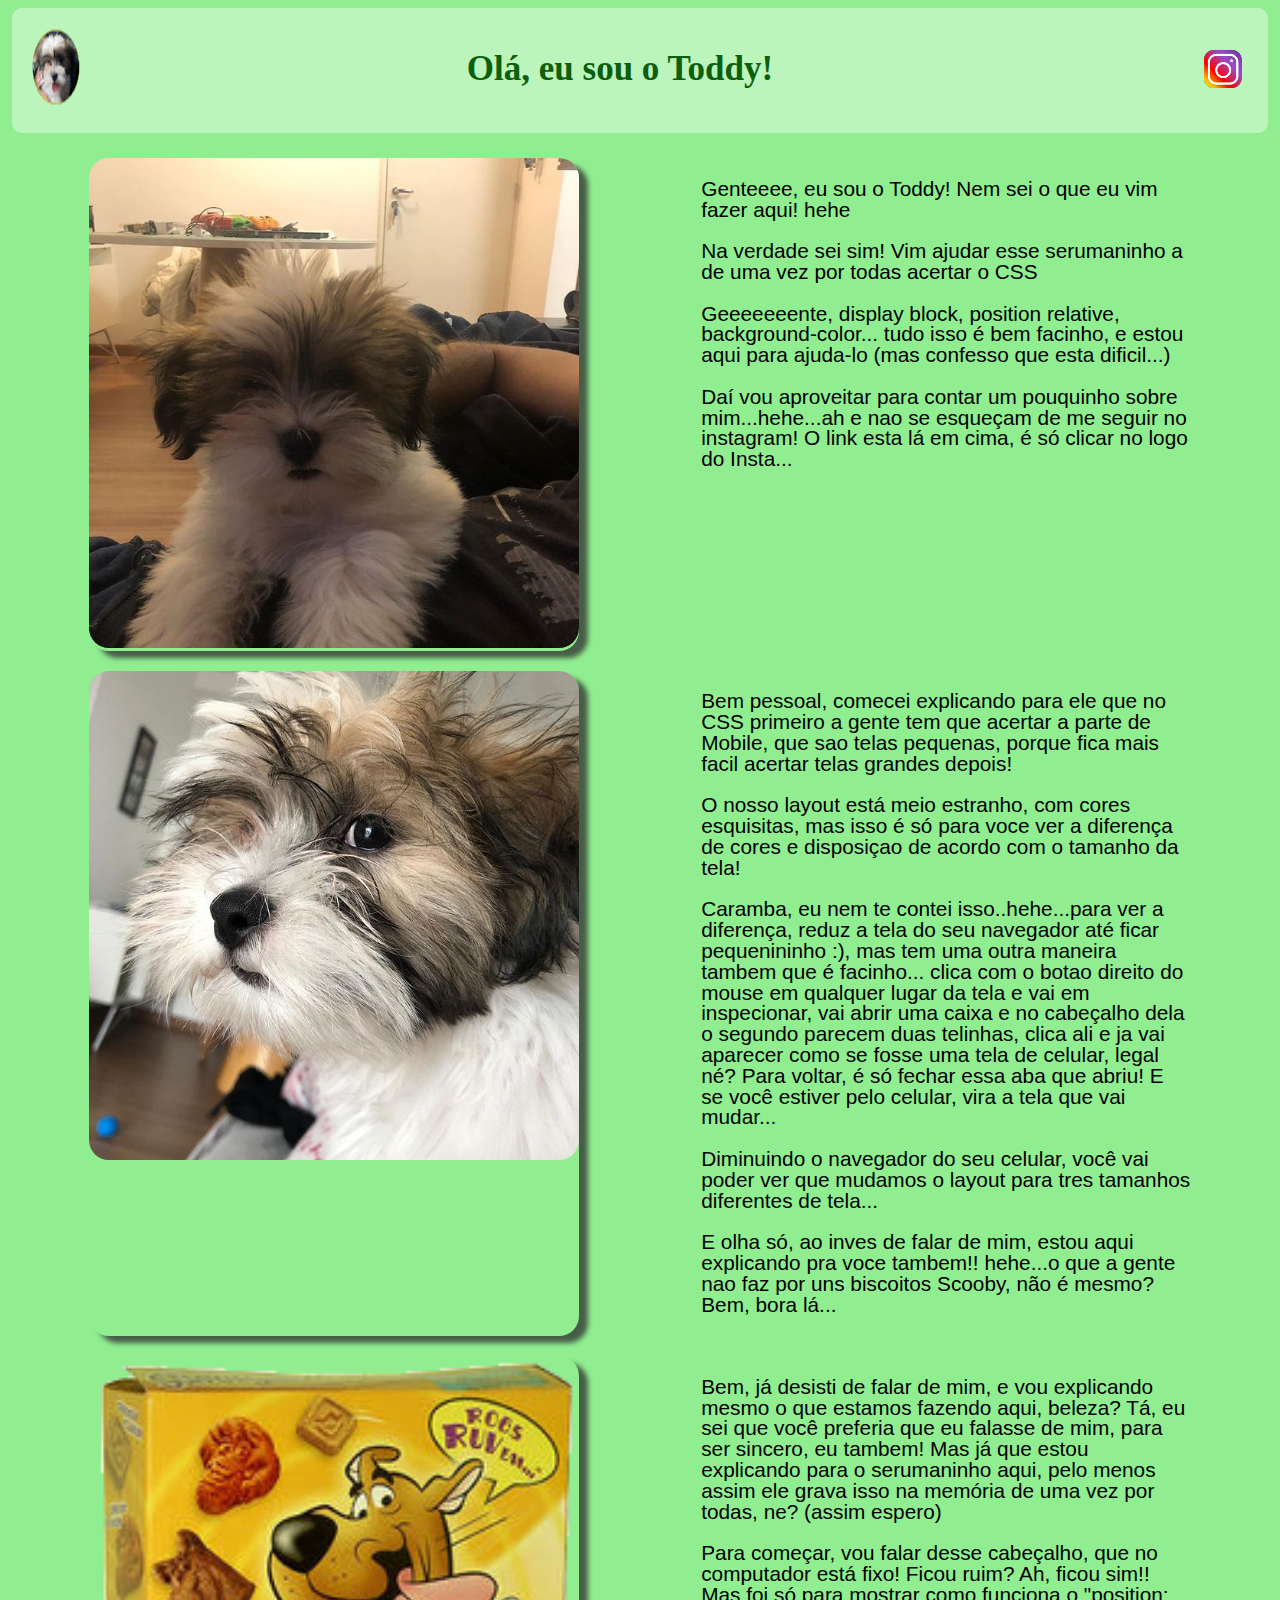
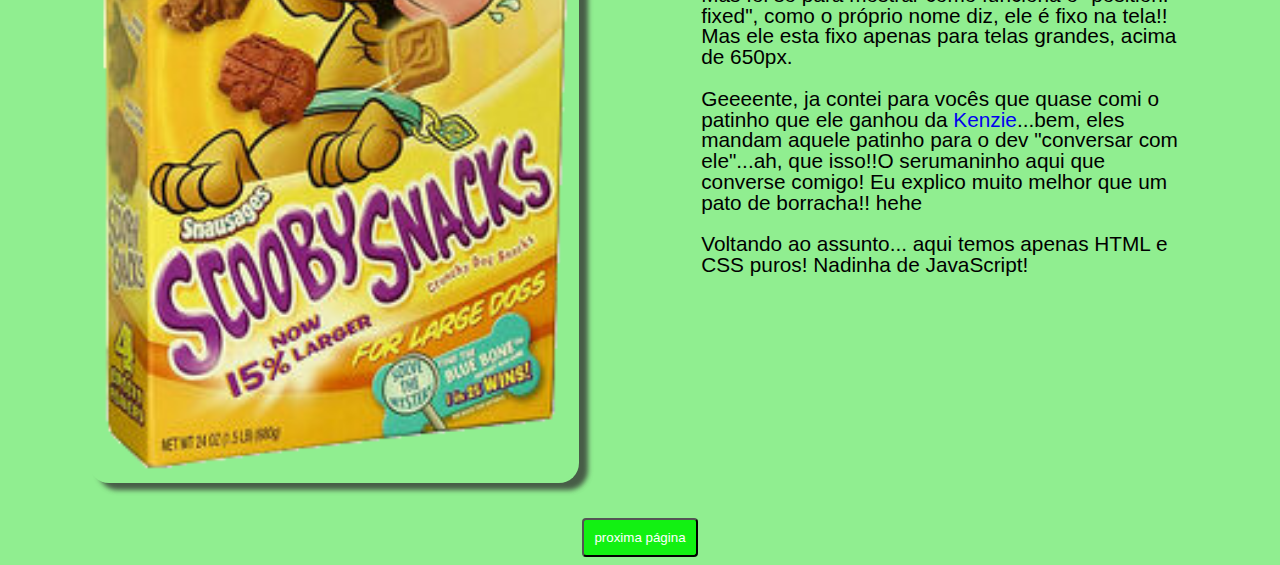
<file: index.html>
<!DOCTYPE html>
<html lang="pt-BR">
<head>
    <meta charset="UTF-8">
    <meta http-equiv="X-UA-Compatible" content="IE=edge">
    <meta name="viewport" content="width=device-width, initial-scale=1.0">
    <link rel="stylesheet" href="style.css">
    <title>Toddy - The Doggy</title>
</head>
<body>
    <header>
        <img src="./img/babytoddy_files/logo1.png" alt="logo Toddy" class="pictures" id="logo">
        <h1>Olá, eu sou o Toddy!</h1>
        <ul>
            <li><a href="https://www.instagram.com/toddy.the.doggy/" target="blank"><img src="./img/instagramlogo.png" alt="Instagram" srcset=""></a></li>
        </ul>
    </header>
    <main id="container">
        <div class="p1">
            <div class="container-img" id="container_img-1">
                <img class="container-img-img" src="./img/babytoddy_files/babytoddy.jpg" alt="Toddy baby" srcset="">
            </div>
            <div class="container-p" id="container-p1">
                <p> Genteeee, eu sou o Toddy! Nem sei o que eu vim fazer aqui! hehe </p>
                <p>Na verdade sei sim! Vim ajudar esse serumaninho a de uma vez por todas acertar o CSS</p>
                <p>Geeeeeeente, display block, position relative, background-color... tudo isso é bem facinho, e estou aqui para ajuda-lo (mas confesso que esta dificil...)</p>
                <p>Daí vou aproveitar para contar um pouquinho sobre mim...hehe...ah e nao se esqueçam de me seguir no instagram! O link esta lá em cima, é só clicar no logo do Insta...</p>
            </div>
        </div>
        <div class="p1">
            <div class="container-img" id=container_img-2)>
                <img  class="container-img-img" src="./img/babytoddy_files/toddydeo.jpg" alt="Todddy desconfiado" srcset="">
            </div>
            <div class="container-p" id="container-p2">
                <p> Bem pessoal, comecei explicando para ele que no CSS primeiro a gente tem que acertar a parte de Mobile, que sao telas pequenas,  porque fica mais facil acertar telas grandes depois!</p>
                <p>O nosso layout está meio estranho, com cores esquisitas, mas isso é só para voce ver a diferença de cores e disposiçao de acordo com o tamanho da tela!</p>
                <p>Caramba, eu nem te contei isso..hehe...para ver a diferença, reduz a tela do seu navegador até ficar pequenininho  :), mas tem uma outra maneira tambem que é facinho... clica com o botao direito do mouse em qualquer lugar da tela e vai em inspecionar, vai abrir uma caixa e no cabeçalho dela o segundo parecem duas telinhas, clica ali e ja vai aparecer como se fosse uma tela de celular, legal né? Para voltar, é só fechar essa aba que abriu! E se você estiver pelo celular, vira a tela que vai mudar...</p>
                <p>Diminuindo o navegador do seu celular, você vai poder ver que mudamos o layout para tres tamanhos diferentes de tela...</p>
                <p>E olha só, ao inves de falar de mim, estou aqui explicando pra voce tambem!! hehe...o que a gente nao faz por uns biscoitos Scooby, não é mesmo? Bem, bora lá...</p>
            </div>    
        </div>
        <div class="p1">
            <div class="container-img" id="container_img-3">
                <img  class="container-img-img" src="./img/Caixa_de_scooby_snacks.png" alt="Caixa biscoito scooby" srcset="">
            </div>
            <div class="container-p" id="container-p3">
                <p>Bem, já desisti de falar de mim, e vou explicando mesmo o que estamos fazendo aqui, beleza? Tá, eu sei que você preferia que eu falasse de mim, para ser sincero, eu tambem! Mas já que estou explicando para o serumaninho aqui, pelo menos assim ele grava isso na memória de uma vez por todas, ne? (assim espero)</p>
                <p>Para começar, vou falar desse cabeçalho, que no computador está fixo! Ficou ruim? Ah, ficou sim!! Mas foi só para mostrar como funciona o "position: fixed", como o próprio nome diz, ele é fixo na tela!! Mas ele esta fixo apenas para telas grandes, acima de 650px.</p>
                <p>Geeeente, ja contei para vocês que quase comi o patinho que ele ganhou da <a href="https://kenzie.com.br/" target="blank">Kenzie</a>...bem, eles mandam aquele patinho para o dev "conversar com ele"...ah, que isso!!O serumaninho aqui que converse comigo! Eu explico muito melhor que um pato de borracha!! hehe</p>
                <p>Voltando ao assunto... aqui temos apenas HTML e CSS puros! Nadinha de JavaScript!</p>
            </div>
        </div>
        <div class="botao-proxima">
            <a href="pagina1.html"><input class="botao-proxima-btn" type="button" value="proxima página"></a>
        </div>
    </main>
    <footer></footer>
</body>
</html>
</file>
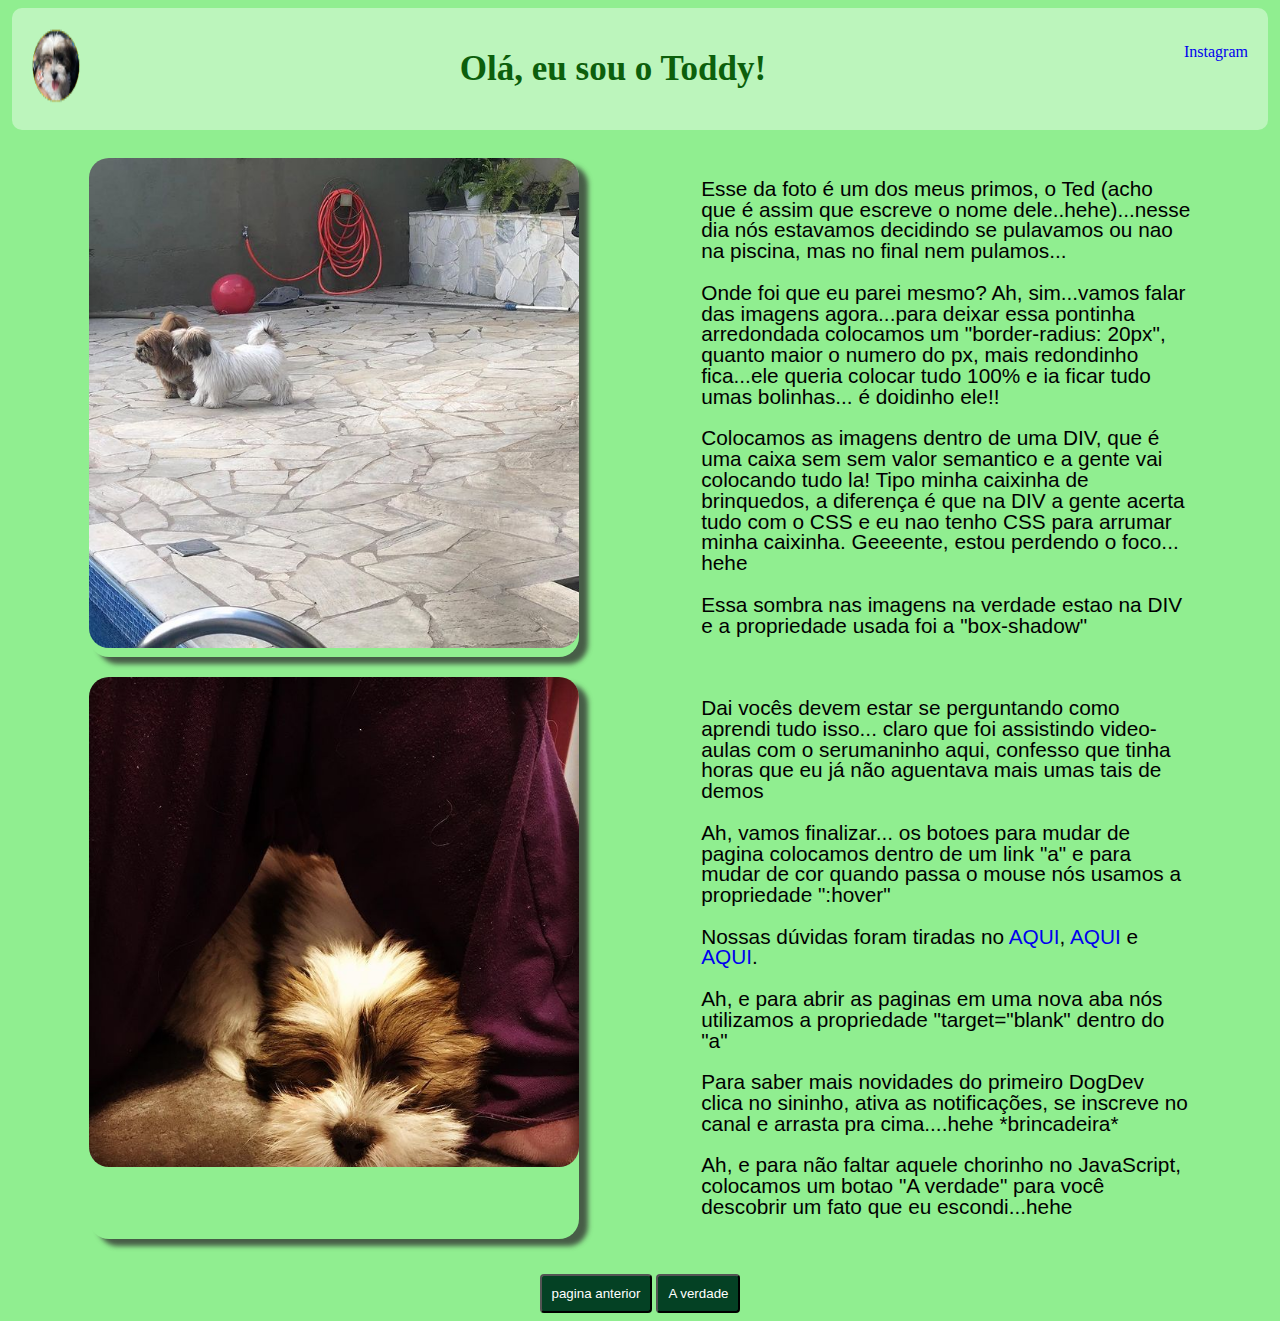
<file: pagina1.html>
<!DOCTYPE html>
<html lang="pt-BR">
<head>
    <meta charset="UTF-8">
    <meta http-equiv="X-UA-Compatible" content="IE=edge">
    <meta name="viewport" content="width=device-width, initial-scale=1.0">
    <link rel="stylesheet" href="style.css">
    <title>Continuando...</title>
</head>
<body>
    <header>
        <img src="./img/babytoddy_files/logo1.png" alt="logo Toddy" class="pictures" id="logo">
        <h1>Olá, eu sou o Toddy!</h1>
        <ul>
            <li><a href="https://www.instagram.com/toddy.the.doggy/" target="blank">Instagram</a></li>
        </ul>
    </header>
    <main id="container">
        <div class="p1">
            <div class="container-img" id="container_img-4">
                <img  class="container-img-img" src="./img/babytoddy_files/toddy&teddy.jpg" alt="Caixa biscoito scooby" srcset="">
            </div>
            <div class="container-p" id="container-p4">
                <p>Esse da foto é um dos meus primos, o Ted (acho que é assim que escreve o nome dele..hehe)...nesse dia nós estavamos decidindo se pulavamos ou nao na piscina, mas no final nem pulamos... </p>
                <p>Onde foi que eu parei mesmo? Ah, sim...vamos falar das imagens agora...para deixar essa pontinha arredondada colocamos um "border-radius: 20px", quanto maior o numero do px, mais redondinho fica...ele queria colocar tudo 100% e ia ficar tudo umas bolinhas... é doidinho ele!!</p>
                <p>Colocamos as imagens dentro de uma DIV, que é uma caixa sem sem valor semantico e a gente vai colocando tudo la! Tipo minha caixinha de brinquedos, a diferença é que na DIV a gente acerta tudo com o CSS e eu nao tenho CSS para arrumar minha caixinha. Geeeente, estou perdendo o foco... hehe</p>
                <p>Essa sombra nas imagens na verdade estao na DIV e a propriedade usada foi a "box-shadow"</p>
            </div>
        </div>
        <div class="p1">
            <div class="container-img" id="container_img-5">
                <img  class="container-img-img" src="./img/babytoddy_files/95704495_1173014816372866_4950352863767489927_n.jpg" alt="Caixa biscoito scooby" srcset="">
            </div>
            <div class="container-p" id="container-p4">
                <p>Dai vocês devem estar se perguntando como aprendi tudo isso... claro que foi assistindo video-aulas com o serumaninho aqui, confesso que tinha horas que eu já não aguentava mais umas tais de demos</p>
                <p>Ah, vamos  finalizar... os botoes para mudar de pagina colocamos dentro de um link "a" e para mudar de cor quando passa o mouse nós usamos a propriedade ":hover"</p>
                <p>Nossas dúvidas foram tiradas no <a href="https://developer.mozilla.org/pt-BR/docs/Web/HTML/" target="blank">AQUI</a>, <a href="https://www.w3schools.com/" target="blank">AQUI</a> e <a href="https://www.google.com/" target="blank">AQUI</a>.</p>
                <p>Ah, e para abrir as paginas em uma nova aba nós utilizamos a propriedade "target="blank" dentro do "a"</p>
                <p>Para saber mais novidades do primeiro DogDev clica no sininho, ativa as notificações, se inscreve no canal e arrasta pra cima....hehe *brincadeira*</p>
                <p>Ah, e para não faltar aquele chorinho no JavaScript, colocamos um botao "A verdade" para você descobrir um fato que eu escondi...hehe</p>
            </div>
        </div>

        <div class="botao-proxima">
            <a href="index.html"><input class="botao-antes-btn" type="button" value="pagina anterior"></a>
            <input type="button" value="A verdade" onclick="alerta()">
        </div>
    </main>

    <script>
        function alerta() {
            alert("Na verdade nao como biscoitos Scooby, como Premier Cookie...hehe");
        }
    </script>
</body>
</html>
</file>
<file: style.css>
/*RESET*/

article, aside, details, figcaption, figure, 
footer, header, hgroup, menu, nav, section, {
	display: block;
}

a{
    text-decoration: none;
}
body {
	line-height: 1;
}
ol, ul {
	list-style: none;
}
blockquote, q {
	quotes: none;
}
blockquote:before, blockquote:after,
q:before, q:after {
	content: '';
	content: none;
}
table {
	border-collapse: collapse;
	border-spacing: 0;
}

:root {
    --fundo: rgb(248, 207, 132);

}

body{
    background-color: var(--fundo);
    justify-content: center;
    display: block;
}

header {
    display: flex;
    justify-content: space-between;
    
    background-color: rgb(247, 226, 160);
    padding: 20px;
    border-radius: 10px;
    margin-bottom: 20px;
}
header h1{
    color: rgb(133, 124, 124);
    font-size: 1rem;
}
#container{
    
}
.container-img{
    width: 90%;
    box-shadow: 9px 7px 5px rgba(50, 50, 50, 0.77);
    border-radius: 20px;
    margin: 0 auto;

}

.container-img-img{
    width: 100%;
    border-radius: 20px;
}
.container-p{
    width: 90%;
    margin: 0 auto;
}

.botao-proxima{
    text-align: center;
    
}

.botao-proxima-btn, input{
    background-color: darksalmon;
    padding: 10px;
    border-radius: 4px;
    margin-top: 15px;
}



.botao-antes-btn, input{
    background-color: darksalmon;
    padding: 10px;
    border-radius: 4px;
    margin-top: 15px;
}




@media screen and (min-width: 768px) {
    body {
      background-color: lightgreen;
      display: flex;
      
    }

    header{
    display: flex;
    justify-content: space-between;
    width: 95%;
    position: fixed;
    background-color: rgb(188, 245, 188);
    padding: 20px;
    border-radius: 10px;
    }

    header h1{
        font-size: 35px;
        font-family: cursive;
        color: rgb(12, 95, 12);
    }
    #container{
        margin-top: 130px;
    }
    .botao-proxima-btn:hover, .botao-antes-btn, input{
        cursor: pointer;
        background-color: darkslateblue;
        color: #fff;
    }
    .p1{
        display: flex;
        flex-wrap: wrap;
        flex: 1 1 350px;
        margin: 20px;
    }
    div .container-img{
        width: 40%;
    }
    div .container-p{
        width: 40%;
    }

    p{
        font-family: Arial, Helvetica, sans-serif;
        font-size: 1.3rem;
    }
    .botao-proxima-btn, input{
        background-color: rgb(18, 241, 18);
        padding: 10px;
        border-radius: 4px;
        margin-top: 15px;
    }
    
    
    
    .botao-antes-btn, input{
        background-color: rgb(4, 65, 36);
        padding: 10px;
        border-radius: 4px;
        margin-top: 15px;
    }
  }

  @media screen and (min-width: 550px) and (max-width: 768px){
      body{
          background-color: magenta;
      }
      header{
          background-color: rgb(247, 187, 247);
      }
  }
      
  }
</file>
